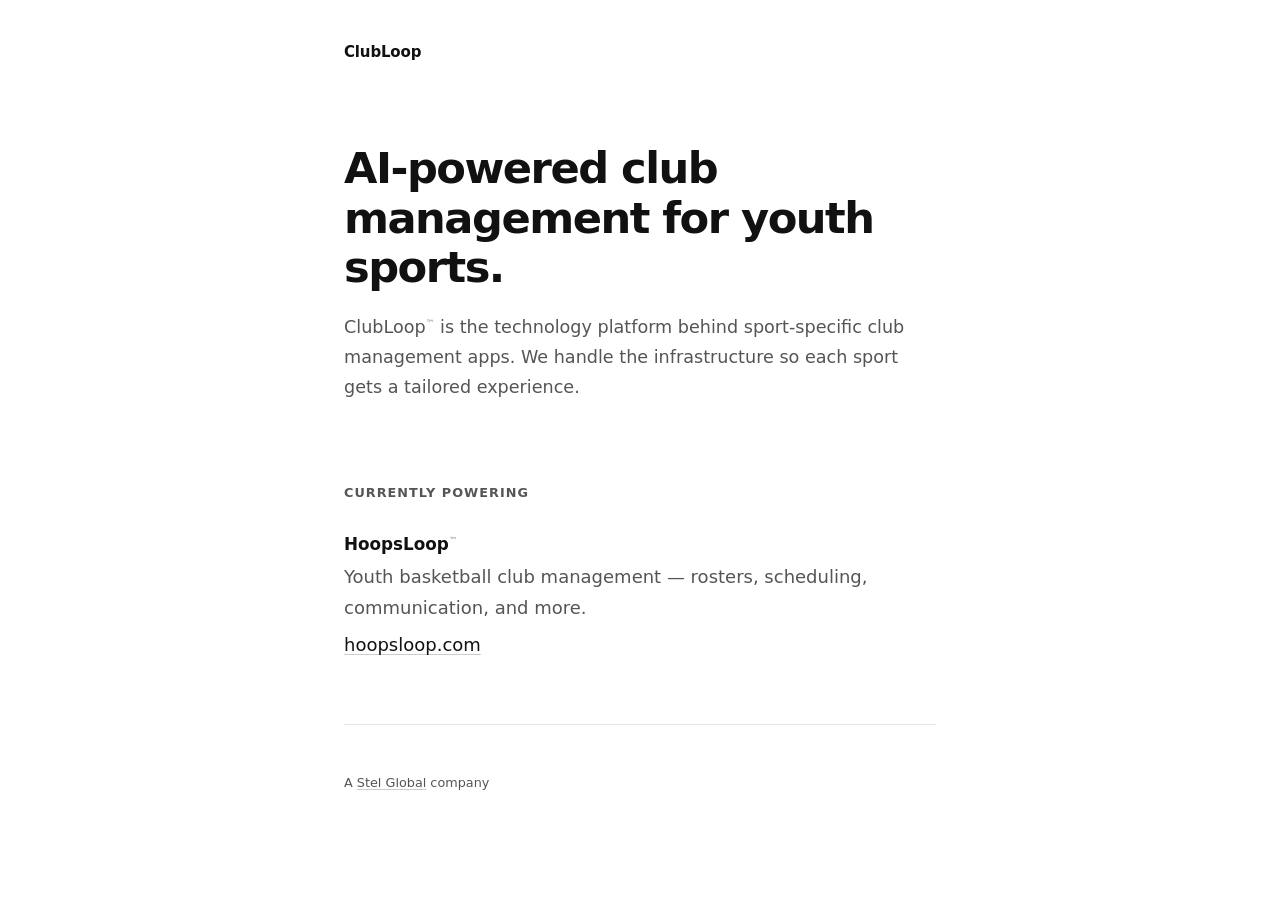
<file: clubloop-ai/index.html>
<!DOCTYPE html>
<html lang="en">
<head>
  <meta charset="UTF-8">
  <meta name="viewport" content="width=device-width, initial-scale=1.0">
  <title>ClubLoop — AI-powered club management for youth sports</title>
  <meta name="description" content="ClubLoop is AI-powered club management for youth sports organizations. Currently powering HoopsLoop.">
  <style>
*,
*::before,
*::after {
  box-sizing: border-box;
  margin: 0;
  padding: 0;
}

html {
  -webkit-text-size-adjust: 100%;
  -moz-text-size-adjust: 100%;
  text-size-adjust: 100%;
}

body {
  min-height: 100dvh;
  -webkit-font-smoothing: antialiased;
  -moz-osx-font-smoothing: grayscale;
  font-family: -apple-system, "system-ui", "Segoe UI", Roboto, Helvetica, Arial, sans-serif;
  font-size: 1.125rem;
  font-weight: 400;
  line-height: 1.6;
  color: #111;
  background-color: #fff;
}

a {
  color: inherit;
}

h1, h2, h3, h4, h5, h6 {
  font: inherit;
}

.page {
  max-width: 640px;
  margin: 0 auto;
  padding: 2.5rem 1.5rem 4rem;
}

.wordmark {
  font-size: 0.9375rem;
  font-weight: 600;
  letter-spacing: -0.01em;
}

sup {
  font-size: 0.5em;
  font-weight: 400;
  vertical-align: super;
  color: #888;
}

.hero {
  margin-top: 5rem;
}

.hero-title {
  font-size: 2rem;
  font-weight: 700;
  letter-spacing: -0.035em;
  line-height: 1.15;
}

@media (min-width: 640px) {
  .hero-title {
    font-size: 2.7rem;
  }
}

.hero-desc {
  margin-top: 1.25rem;
  font-size: 1.1rem;
  line-height: 1.7;
  color: #555;
}

.section {
  margin-top: 5rem;
}

.section-label {
  font-size: 0.8rem;
  font-weight: 600;
  letter-spacing: 0.08em;
  text-transform: uppercase;
  color: #555;
  margin-bottom: 1.75rem;
}

.item {
  margin-bottom: 2rem;
}

.item-name {
  font-size: 1.05rem;
  font-weight: 600;
  color: #111;
}

.item-desc {
  margin-top: 0.25rem;
  color: #555;
  line-height: 1.7;
}

.item-link {
  display: inline-block;
  margin-top: 0.5rem;
  font-weight: 500;
  color: #111;
  text-decoration: underline;
  text-decoration-color: #ccc;
  text-underline-offset: 3px;
  transition: text-decoration-color 0.15s ease;
}

.item-link:hover {
  text-decoration-color: #111;
}

.divider {
  border: none;
  border-top: 1px solid #e5e5e5;
  margin: 4rem 0 0;
}

.footer {
  margin-top: 3rem;
  font-size: 0.8rem;
  color: #555;
}

.footer a {
  color: #555;
  text-decoration: underline;
  text-decoration-color: #ccc;
  text-underline-offset: 2px;
  transition: text-decoration-color 0.15s ease;
}

.footer a:hover {
  text-decoration-color: #555;
}
  </style>
</head>
<body>
  <main class="page">
    <p class="wordmark">ClubLoop</p>

    <div class="hero">
      <h1 class="hero-title">AI-powered club management for youth sports.</h1>
      <p class="hero-desc">ClubLoop<sup>&trade;</sup> is the technology platform behind sport-specific club management apps. We handle the infrastructure so each sport gets a tailored experience.</p>
    </div>

    <section class="section">
      <h2 class="section-label">Currently powering</h2>
      <div class="item">
        <p class="item-name">HoopsLoop<sup>&trade;</sup></p>
        <p class="item-desc">Youth basketball club management — rosters, scheduling, communication, and more.</p>
        <a class="item-link" href="https://dev.hoopsloop.com">hoopsloop.com</a>
      </div>
    </section>

    <hr class="divider">

    <footer class="footer">
      A <a href="https://stelglobal.com">Stel Global</a> company
    </footer>
  </main>
</body>
</html>
</file>
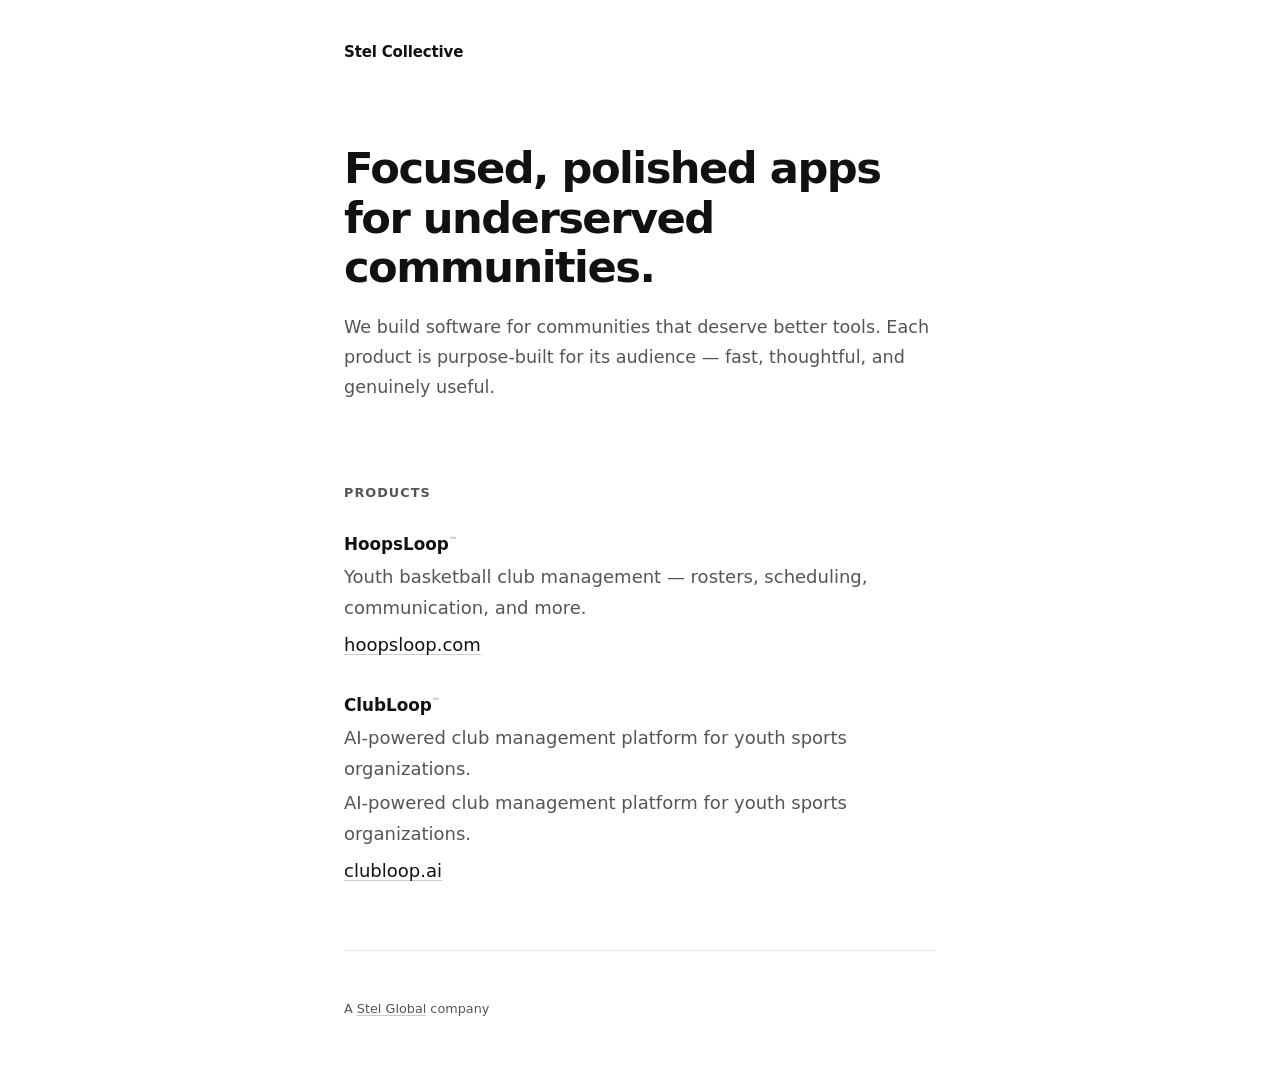
<file: stelcollective/index.html>
<!DOCTYPE html>
<html lang="en">
<head>
  <meta charset="UTF-8">
  <meta name="viewport" content="width=device-width, initial-scale=1.0">
  <title>Stel Collective — Focused apps for underserved communities</title>
  <meta name="description" content="Stel Collective builds focused, polished apps for underserved communities. Makers of HoopsLoop and ClubLoop.">
  <style>
*,
*::before,
*::after {
  box-sizing: border-box;
  margin: 0;
  padding: 0;
}

html {
  -webkit-text-size-adjust: 100%;
  -moz-text-size-adjust: 100%;
  text-size-adjust: 100%;
}

body {
  min-height: 100dvh;
  -webkit-font-smoothing: antialiased;
  -moz-osx-font-smoothing: grayscale;
  font-family: -apple-system, "system-ui", "Segoe UI", Roboto, Helvetica, Arial, sans-serif;
  font-size: 1.125rem;
  font-weight: 400;
  line-height: 1.6;
  color: #111;
  background-color: #fff;
}

a {
  color: inherit;
}

h1, h2, h3, h4, h5, h6 {
  font: inherit;
}

.page {
  max-width: 640px;
  margin: 0 auto;
  padding: 2.5rem 1.5rem 4rem;
}

.wordmark {
  font-size: 0.9375rem;
  font-weight: 600;
  letter-spacing: -0.01em;
}

sup {
  font-size: 0.5em;
  font-weight: 400;
  vertical-align: super;
  color: #888;
}

.hero {
  margin-top: 5rem;
}

.hero-title {
  font-size: 2rem;
  font-weight: 700;
  letter-spacing: -0.035em;
  line-height: 1.15;
}

@media (min-width: 640px) {
  .hero-title {
    font-size: 2.7rem;
  }
}

.hero-desc {
  margin-top: 1.25rem;
  font-size: 1.1rem;
  line-height: 1.7;
  color: #555;
}

.section {
  margin-top: 5rem;
}

.section-label {
  font-size: 0.8rem;
  font-weight: 600;
  letter-spacing: 0.08em;
  text-transform: uppercase;
  color: #555;
  margin-bottom: 1.75rem;
}

.item {
  margin-bottom: 2rem;
}

.item-name {
  font-size: 1.05rem;
  font-weight: 600;
  color: #111;
}

.item-desc {
  margin-top: 0.25rem;
  color: #555;
  line-height: 1.7;
}

.item-link {
  display: inline-block;
  margin-top: 0.5rem;
  font-weight: 500;
  color: #111;
  text-decoration: underline;
  text-decoration-color: #ccc;
  text-underline-offset: 3px;
  transition: text-decoration-color 0.15s ease;
}

.item-link:hover {
  text-decoration-color: #111;
}

.divider {
  border: none;
  border-top: 1px solid #e5e5e5;
  margin: 4rem 0 0;
}

.footer {
  margin-top: 3rem;
  font-size: 0.8rem;
  color: #555;
}

.footer a {
  color: #555;
  text-decoration: underline;
  text-decoration-color: #ccc;
  text-underline-offset: 2px;
  transition: text-decoration-color 0.15s ease;
}

.footer a:hover {
  text-decoration-color: #555;
}
  </style>
</head>
<body>
  <main class="page">
    <p class="wordmark">Stel Collective</p>

    <div class="hero">
      <h1 class="hero-title">Focused, polished apps for underserved communities.</h1>
      <p class="hero-desc">We build software for communities that deserve better tools. Each product is purpose-built for its audience — fast, thoughtful, and genuinely useful.</p>
    </div>

    <section class="section">
      <h2 class="section-label">Products</h2>
      <div class="item">
        <p class="item-name">HoopsLoop<sup>&trade;</sup></p>
        <p class="item-desc">Youth basketball club management — rosters, scheduling, communication, and more.</p>
        <a class="item-link" href="https://dev.hoopsloop.com">hoopsloop.com</a>
      </div>
      <div class="item">
        <p class="item-name">ClubLoop<sup>&trade;</sup></p>
        <p class="item-desc">AI-powered club management platform for youth sports organizations.</p>
        <p class="item-desc">AI-powered club management platform for youth sports organizations.</p>
        <a class="item-link" href="https://clubloop.ai">clubloop.ai</a>
      </div>
    </section>

    <hr class="divider">

    <footer class="footer">
      A <a href="https://stelglobal.com">Stel Global</a> company
    </footer>
  </main>
</body>
</html>
</file>
